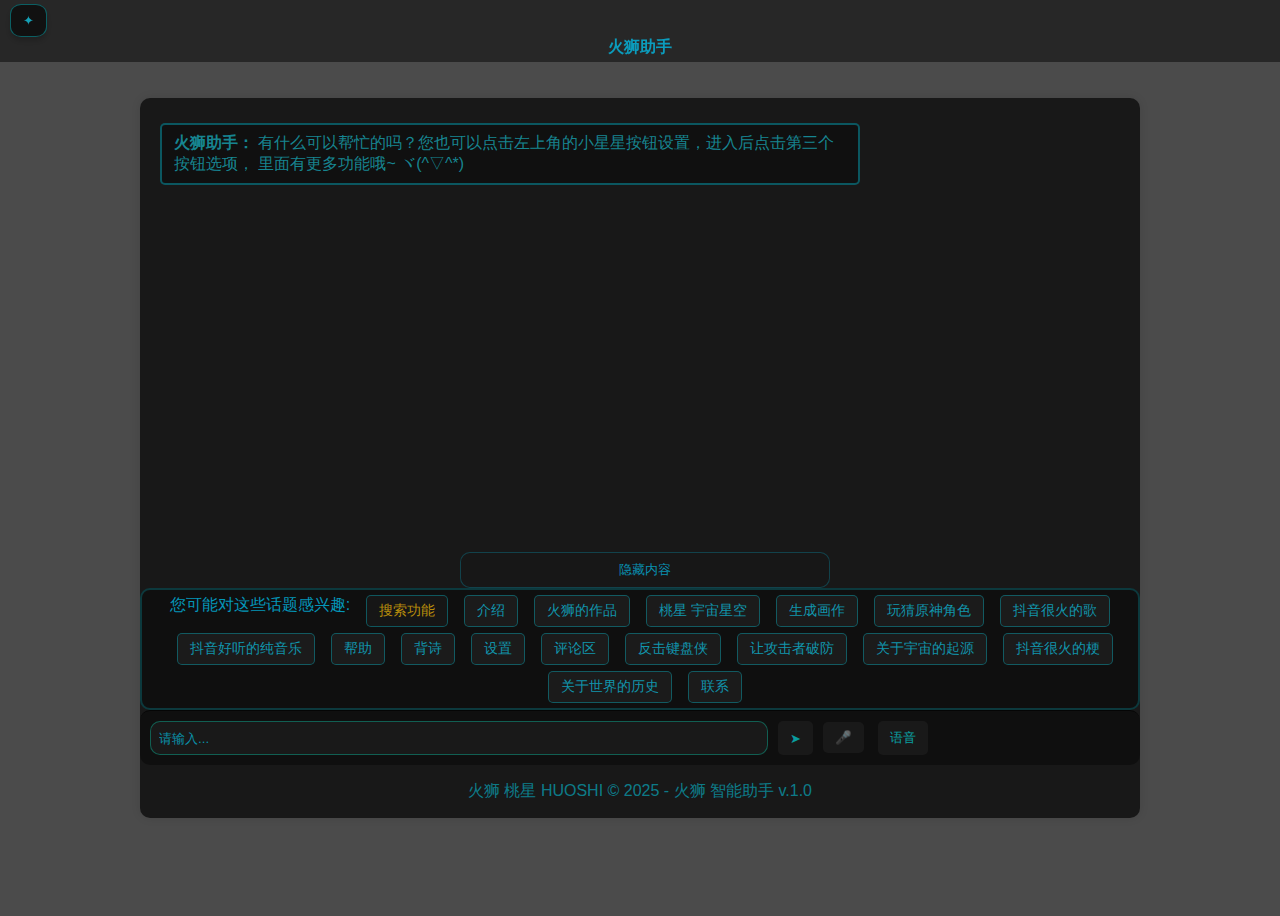
<file: huoshizs.html>
<!DOCTYPE html>
<html lang="zh">
<head>
    <meta charset="UTF-8">
    <meta name="viewport" content="width=device-width, initial-scale=1.0">
    <meta name="robots" content="index, follow">
    <meta name="author" content="火狮桃星">
    <meta name="description" content="火狮智能助手 火狮 HUOSHI">
    <link rel="icon" type="image/x-icon" href="https://github.com/huoshi111/huoshiicon/blob/main/%E7%81%AB%E7%8B%AEHuoShi%20logo.png?raw=true">
    <link rel="stylesheet" href="style.css">
    <title>火狮助手</title>
</head>
<!--
██╗  ██╗██╗   ██╗ ██████╗ ███████╗██╗  ██╗██╗
██║  ██║██║   ██║██╔═══██╗██╔════╝██║  ██║██║
███████║██║   ██║██║   ██║███████╗███████║██║
██╔══██║██║   ██║██║   ██║╚════██║██╔══██║██║
██║  ██║╚██████╔╝╚██████╔╝███████║██║  ██║██║
╚═╝  ╚═╝ ╚═════╝  ╚═════╝ ╚══════╝╚═╝  ╚═╝╚═╝
-->
<body>
<h1 style="color: #00c8f5b9;"> <button id="unique-question-button-id1">✦</button> 火狮助手</h1> 
<br><br>
<div class="chat-container">
    <div class="chat-box" id="chat-box">
        <p class="ai-message"><b>火狮助手：</b> 有什么可以帮忙的吗？您也可以点击左上角的小星星按钮设置，进入后点击第三个按钮选项，  里面有更多功能哦~ ヾ(^▽^*)</p>
    </div>


    <!-- 快捷按钮 -->
    <center>
        <button style="color: #03bce5bf; background-color: rgba(22, 22, 22, 0.288); width: 370px; border-radius: 10px; border: 1px solid rgba(6, 188, 220, 0.266); " id="toggle-button" onclick="toggleButtons()">隐藏内容</button>
    </center>
    <div class="button-container" id="button-container">
        <h style="color: rgba(0, 197, 241, 0.758);">您可能对这些话题感兴趣: </h>
        <button style="background-color: #1d1d1d8d; color: rgba(236, 183, 7, 0.751);" onclick="quickReply(this, '开启搜索功能')">搜索功能</button>
        <button onclick="quickReply(this, '介绍一下你自己')">介绍</button>
        <button onclick="quickReply(this, '火狮有哪些作品')">火狮的作品</button>
        <button onclick="quickReply(this, '火狮桃星的宇宙星空的网页')">桃星 宇宙星空</button>
        <button onclick="quickReply(this, '你能绘制画作吗')">生成画作</button>
        <button onclick="quickReply(this, '猜原神的角色新功能')">玩猜原神角色</button>
        <button onclick="quickReply(this, '抖音很火的歌有哪些')">抖音很火的歌</button>
        <button onclick="quickReply(this, '抖音很好听的纯音乐有哪些')">抖音好听的纯音乐</button>
        <button onclick="quickReply(this, '我需要帮助')">帮助</button>
        <button onclick="quickReply(this, '背诗')">背诗</button>
        <button onclick="quickReply(this, '设置按钮里面有什么')">设置</button>
        <button onclick="quickReply(this, '有评论区吗?')">评论区</button>
        <button onclick="quickReply(this, '如何反击网络上的键盘侠')">反击键盘侠</button> 
        <button onclick="quickReply(this, '如何让攻击者破防')">让攻击者破防</button>
        <button onclick="quickReply(this, '讲一下宇宙的起源')">关于宇宙的起源</button>
        <button onclick="quickReply(this, '抖音的梗')">抖音很火的梗</button>
        <button onclick="quickReply(this, '讲解一下世界的历史')">关于世界的历史</button>
        <button onclick="quickReply(this, '我需要联系开发者')">联系</button>
    </div>

    <div class="input-container">
        <input type="text" id="user-input" placeholder="请输入...">
        <button onclick="sendMessage()">➤  </button>
        <center>
        <button id="huoshisoundaudio-button" onclick="toggleVoiceInput()">🎤</button>
        <button id="huoshisoundaudio-stop-button" onclick="stopVoiceInput()" style="display: none;">停止录音</button>
        <button id="speak-button" onclick="speakMessage()">语音</button>
        <button id="stop-voice-button" onclick="stopSpeaking()" style="display: none;">语音阅读中</button>
    </center>
    </div>


    <center>
        <p style="color: #02ddf586;">火狮 桃星 HUOSHI © 2025 - 火狮 智能助手 v.1.0 </p>

    </center>
</div>

<!--设置内容-->

<div id="unique-modal-overlay-id1">
    <div id="unique-modal-id1">
        <div class="category-buttons1">
            <button class="category-btn1 active" data-target="content11">火狮 智能助手</button>
            <button class="category-btn1" data-target="content21">介绍</button>
            <button class="category-btn1" data-target="content31">功能</button>
            <button class="category-btn1" data-target="content41">更新内容</button>
            <button class="category-btn1" data-target="content51">时间</button>
        </div>


        <div class="content-area1">
            <button id="unique-close-button-id1">&times;</button>


<!--网站介绍-->
            <div id="content11" class="content1 active">
                <br><br>
                <center>
                   <b style="color: rgb(210, 210, 210);">欢迎访问 火狮智能助手 网页</b>
                </center>
                <br>
                <h style="color: #b4b4b4;">- 有什么需要我帮您的吗？<br><br> - 在这里您可以和我问很多问题，我可以用一些资料为您讲解。</h>
                <br><br><br><br>
                <a href="huoshizs-web.html" style="text-decoration: none;">
                    <button style="background-color: rgba(69, 69, 69, 0.327); color: #05c0efbb; border: none; padding: 10px 20px; cursor: pointer; border-radius: 5px;">
                        进入 火狮助手 官网
                    </button>
                </a>
                <br><br><br><br><br>
                <p style="color: #b4b4b4;">火狮 智能助手 v.1.0 版本 1.0 </p>
                <br><br>
                <p style="color: #b3b3b3;">© 2025 火狮桃星 HUOSHI. 保留所有权利。</p>
                <p style="color: #b3b3b3;">未经许可，不得复制、转载或用于商业用途。</p>
            </div>
<!--安全说明-->

            <div id="content21" class="content1">
<br><br>
<center>
    <b style="color: #b4b4b4;"> 您可以和 火狮智能助手 聊一些简单的话题，科普和解决一些基础数学题。</b>
</center>
<br>
<h2 style="color: #b4b4b4;">- 欢迎来到 火狮智能助手 官方网站！</h2>
<p style="color: #b4b4b4;">- 在这里，您将发现丰富多彩的内容与智慧交融的体验。</p>
<p style="color: #b4b4b4;">- 无论是休闲娱乐、听音乐、查找资料，还是获取专业帮助，火狮智能助手都能满足您的需求。</p>
<p style="color: #b4b4b4;">- 如有任何问题或需要帮助，请随时联系我们，我们始终在您身边！</p>
<a href="https://www.douyin.com/video/7468697566935305508" style="text-decoration: none;">
    <button style="background-color: rgba(50, 50, 50, 0.838); color: #b3b3b3; border: none; padding: 10px 20px; cursor: pointer; border-radius: 5px;">
        开发者 抖音 火狮 桃星 HUOSHI
    </button>
</a>

    <br><br>
    <!-- 标题 -->
<h2 style="color: #b4b4b4;">关于火狮桃星（HUOSHI）</h2>

<!-- 普通段落 -->
<p style="color: #b4b4b4;">火狮桃星（HUOSHI）是一个致力于创新与社交互动的平台，提供丰富的内容体验与多样化的服务。</p>

<!-- 列表 -->
<ul style="color: #b4b4b4;">
    <li>提供高质量内容创作与分享</li>
    <li>维护用户隐私与数据安全</li>
    <li>支持多种互动方式，增强用户体验</li>
</ul>

<!-- 分隔线 -->
<hr style="border-color: #b4b4b4;">

<!-- 法律声明 -->
<h3 style="color: #b4b4b4;">法律与政策</h3>
<p style="color: #b4b4b4;">使用火狮桃星平台即表示您同意我们的用户协议和隐私政策。</p>

<!-- 重要内容加粗 -->
<p style="color: #b4b4b4;"><strong>隐私保护：</strong> 我们承诺保护用户数据，不会擅自共享您的个人信息。</p>

<!-- 链接 -->
<p style="color: #b4b4b4;">详情请查看<a href="https://huoshi111.github.io/huoshiuserprivacy01/%E7%81%AB%E7%8B%AE%E6%99%BA%E8%83%BD%E5%8A%A9%E6%89%8B%E7%94%A8%E6%88%B7%E5%8D%8F%E8%AE%AE.html" style="color: #b4b4b4; text-decoration: underline;"> 用户协议</a> 和 <a href="https://huoshi111.github.io/huoshiuserprivacy01/%E7%81%AB%E7%8B%AE%E6%99%BA%E8%83%BD%E5%8A%A9%E6%89%8B%E7%94%A8%E6%88%B7%E5%8D%8F%E8%AE%AE.html" style="color: #b4b4b4; text-decoration: underline;">隐私政策</a></p> 




            </div>


            <div id="content31" class="content1">
                <center>
                    <b style="color: #b4b4b4;"> 目前现在有 猜 原神角色的功能 您可以点击这里玩一下。</b>
                </center>
                <br><br>

            <br><br>
                <b style="color: #b4b4b4;">来自 火狮 桃星 HUOSHI 火狮智能助手 功能 和 作品</b>
            <br><br>
            <p style="color: #b4b4b4;">火狮智能助手 功能</p>
    <button id="huoshiaicYuanshenOpenButton1"> 猜 原神角色</button>
    <button id="huoshiaicYuanshenOpenButton8"> 绘画 生成图</button>
    <button id="huoshiaicYuanshenOpenButton9"> 图片变动漫图</button>
    <br><br>
    <p style="color: #b4b4b4;">火狮智能助手 游戏</p>
    <button id="huoshiaicYuanshenOpenButton2"> 迷宫大冒险 游戏</button>
    <button id="huoshiaicYuanshenOpenButton3">井字棋 游戏</button>
    <br><br>
    <p style="color: #b4b4b4;">火狮 桃星 HUOSHI 作品</p>
    <button id="huoshiaicYuanshenOpenButton4">火狮 音乐</button>
    <button id="huoshiaicYuanshenOpenButton5">火狮 壁纸 国际版</button>
    <button id="huoshiaicYuanshenOpenButton7">桃星 宇宙星空</button>
    <br><br><br><br>
    <b style="color: #b4b4b4;">来自 哔哩哔哩 游戏</b>
    <br><br>
    <button id="huoshiaicYuanshenOpenButton6">原神抽卡模拟器</button>
<!--功能按钮-->

<div class="huoshiaic-yuanshen-overlay" id="huoshiaicYuanshenOverlay">
    <div class="huoshiaic-yuanshen-iframe-container" id="huoshiaicYuanshenIframeContainer">
        <iframe allow="microphone; fullscreen" id="huoshiaicYuanshenIframe" class="huoshiaic-yuanshen-iframe" src=""></iframe>
        <span class="huoshiaic-yuanshen-close-button" id="huoshiaicYuanshenCloseButton">×</span>
    </div>
</div>
<!--功能按钮结束-->

            </div>

            <div id="content41" class="content1">

                <br><br>
<b style="color: #b4b4b4;">火狮智能助手 v.1.0 更新内容 如下</b>
<br><br><br><br><br><br>
<p style="color: rgba(14, 215, 255, 0.788);">我们对网站进行了重大优化，带来了全新体验：</p>
<br><br><br>
<ul>
    <li style="color: rgba(14, 215, 255, 0.788);">添加更高级的页面，提升用户体验</li>
    <li style="color: rgba(14, 215, 255, 0.788);">优化颜色与背景，使界面更美观</li>
    <li style="color: rgba(14, 215, 255, 0.788);">新增背景图片，让整体视觉体验更佳</li>
</ul>
<br>
<h2 style="color: rgba(14, 215, 255, 0.788);">✨ 新功能上线 ✨</h2>
<br>
<ul>
    <li style="color: rgba(14, 215, 255, 0.788);">🖌️ <strong>AI 生成图片绘画</strong> - 输入关键词，生成专属图片</li>
    <li style="color: rgba(14, 215, 255, 0.788);">🎨 <strong>图片变动漫图</strong> - 一键将图片转换为动漫风格</li>
</ul>
<br><br><br><br><br><br><br><br><br><br><br><br>
<center>
    <b style="color: #b4b4b4;">火狮智能助手 火狮 桃星 HUOSHI  © 2025</b>
</center>
            </div>、

            <div id="content51" class="content1">
                <br><br>

                <h2 style="color: rgba(0, 217, 255, 0.852);">您现在的时间</h2>
                <br><br><br><br><br><br><br>

                <div class="background-effect"></div>
                <div id="huoshitimeshijian-container">
                    <div id="huoshitimeshijian-time-container">
                        <div id="huoshitimeshijian-time-text"></div>
                        <div id="huoshitimeshijian-date-text"></div>
                    </div>
                </div>

                <br><br><br><br><br><br><br><br><br><br><br><br>
                <center>
                    <b style="color: #b4b4b4;">火狮智能助手 火狮 桃星 HUOSHI  © 2025</b>
                </center>
            </div>


        </div>
    </div>
</div>

<!--
 ___  ___  ___  ___  ________  ________  ___  ___  ___     
|\  \|\  \|\  \|\  \|\   __  \|\   ____\|\  \|\  \|\  \    
\ \  \\\  \ \  \\\  \ \  \|\  \ \  \___|\ \  \\\  \ \  \   
 \ \   __  \ \  \\\  \ \  \\\  \ \_____  \ \   __  \ \  \  
  \ \  \ \  \ \  \\\  \ \  \\\  \|____|\  \ \  \ \  \ \  \ 
   \ \__\ \__\ \_______\ \_______\____\_\  \ \__\ \__\ \__\
    \|__|\|__|\|_______|\|_______|\_________\|__|\|__|\|__|
                                 \|_________|              
                                                                                                                  
-->


<script src="huoshiailang.js"></script>
<script src="script.js"></script>
<script src="huoshilangint.js"></script>

<!--猜角色功能-->
<script src="1huoshiiframeyuanshen.js"></script>
<!--左上角的设置按钮-->
<script src="contenttypehuoshiai设置内容.js"></script>





</body>
</html>
</file>
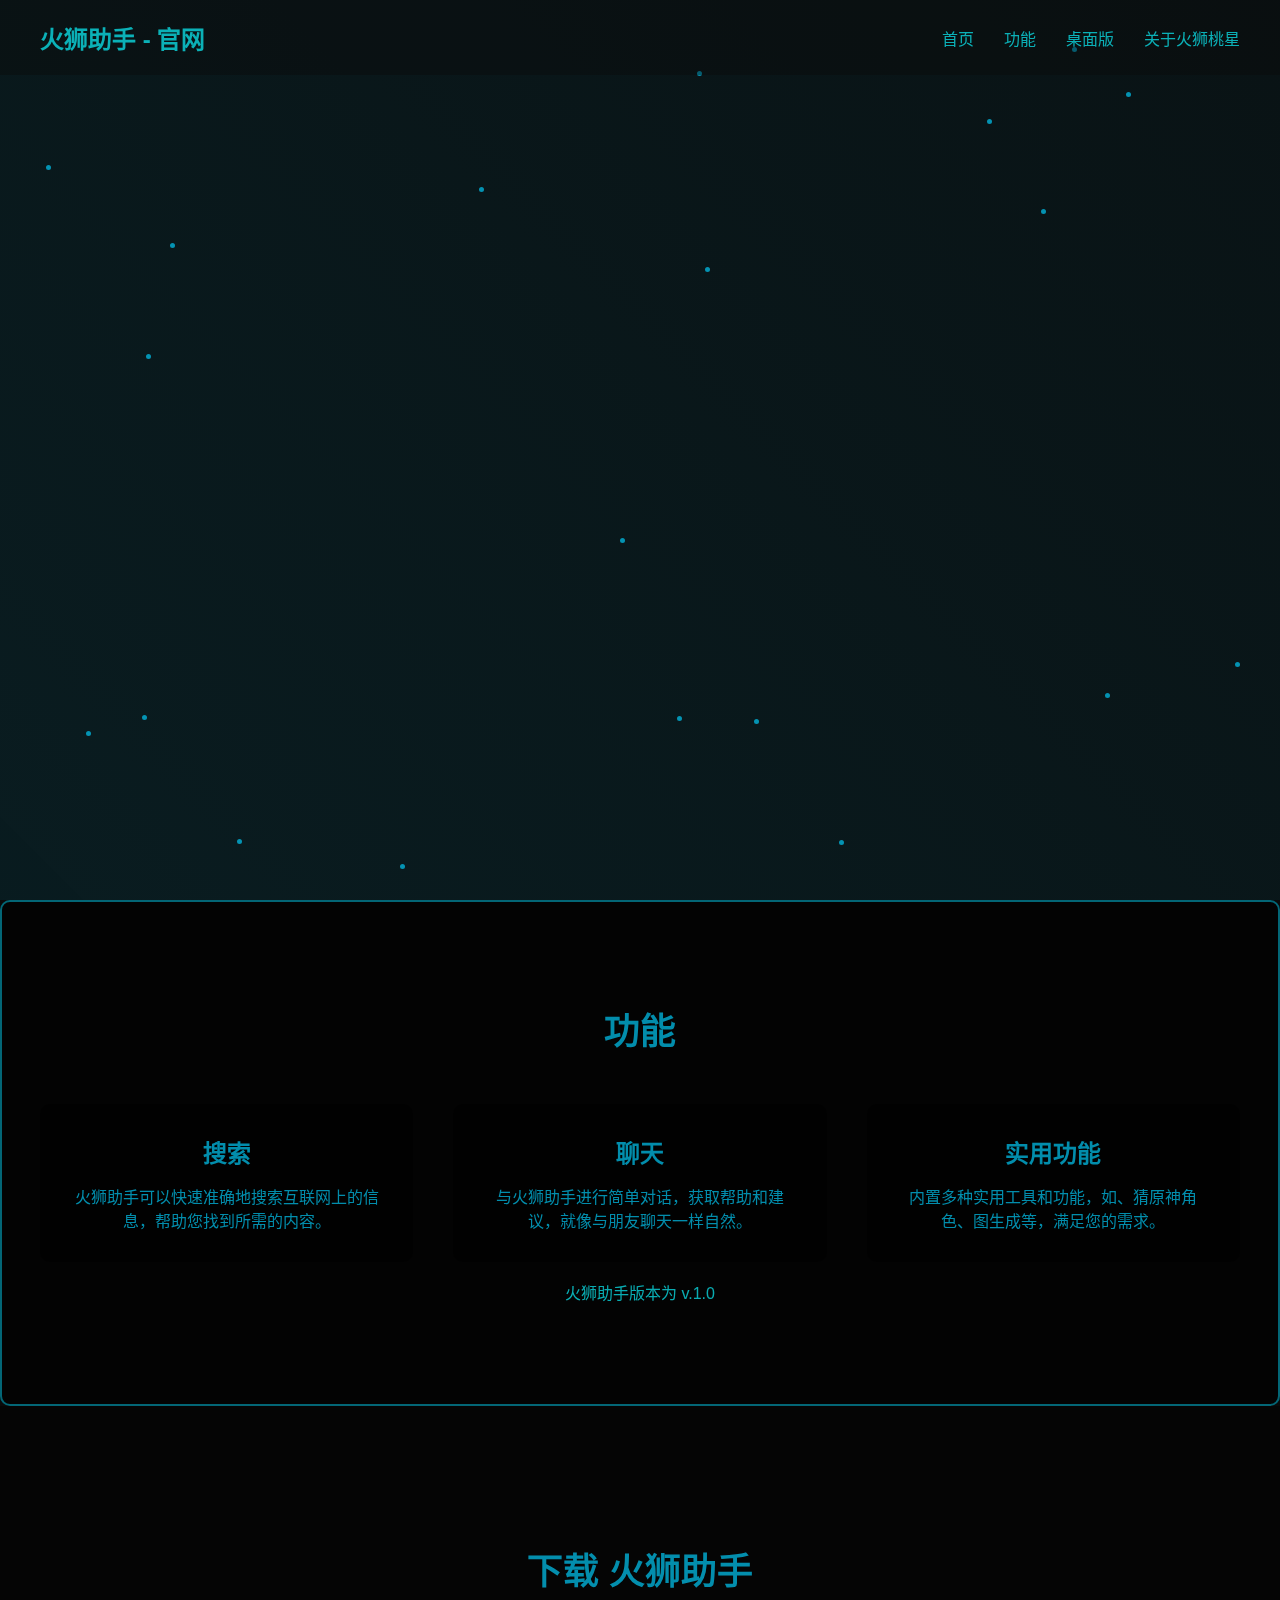
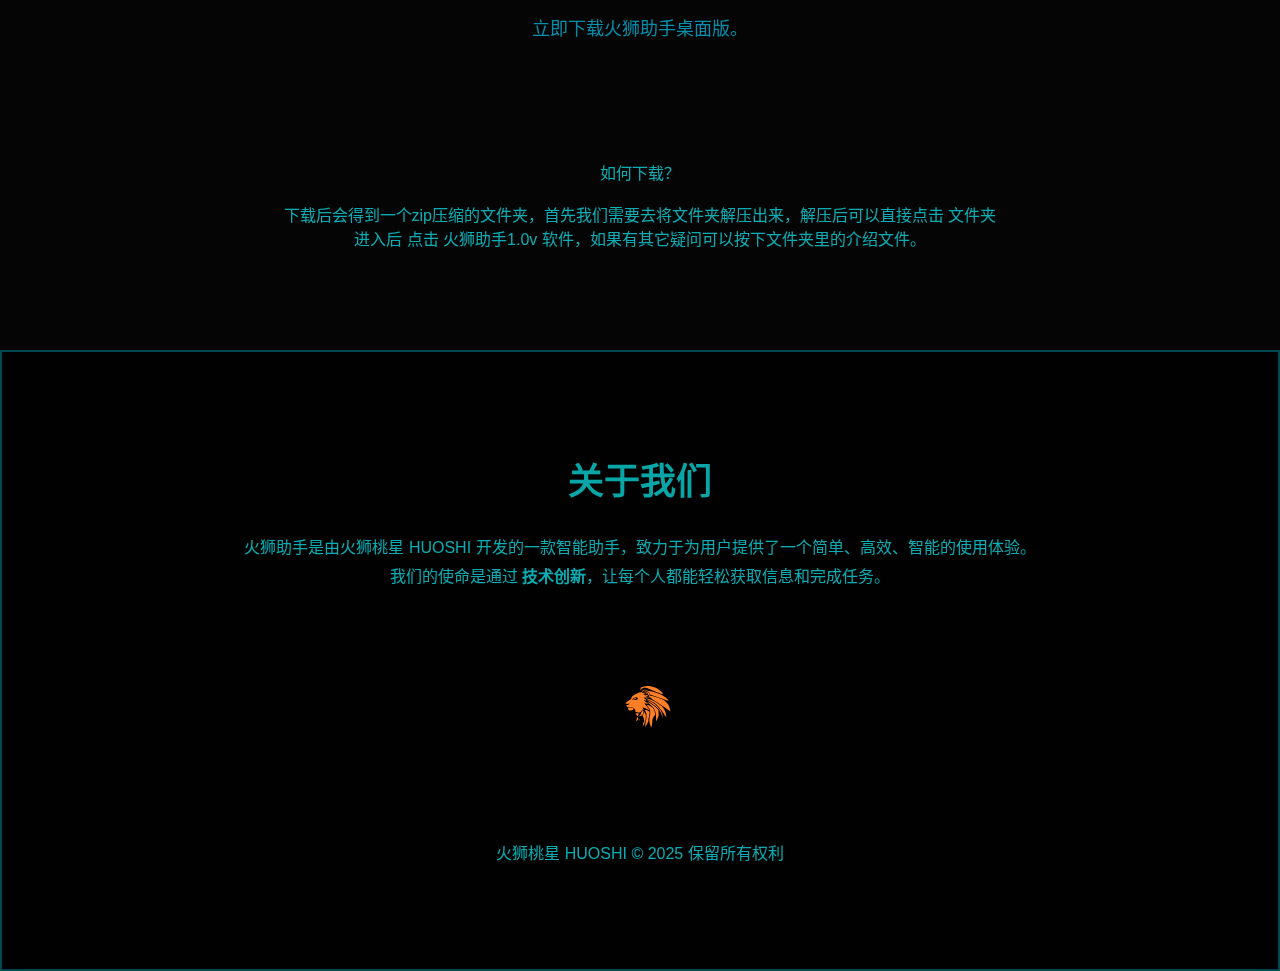
<file: 火狮助手官网.html>
<!DOCTYPE html>
<html lang="zh-CN">
<head>
    <meta charset="UTF-8">
    <meta name="viewport" content="width=device-width, initial-scale=1.0">
    <link rel="icon" type="image/x-icon" href="https://github.com/huoshi111/huoshiicon/blob/main/%E7%81%AB%E7%8B%AEHuoShi%20logo.png?raw=true">
    <title>火狮助手 - 官网</title>
<link rel="stylesheet" href="style-web-huoshi.css">
</head>
<!--
██╗  ██╗██╗   ██╗ ██████╗ ███████╗██╗  ██╗██╗
██║  ██║██║   ██║██╔═══██╗██╔════╝██║  ██║██║
███████║██║   ██║██║   ██║███████╗███████║██║
██╔══██║██║   ██║██║   ██║╚════██║██╔══██║██║
██║  ██║╚██████╔╝╚██████╔╝███████║██║  ██║██║
╚═╝  ╚═╝ ╚═════╝  ╚═════╝ ╚══════╝╚═╝  ╚═╝╚═╝
                 _   _ _   _  ___  ____  _   _ ___ 
                | | | | | | |/ _ \/ ___|| | | |_ _|
                | |_| | | | | | | \___ \| |_| || | 
                |  _  | |_| | |_| |___) |  _  || | 
                |_| |_|\___/ \___/|____/|_| |_|___|
-->
<body>
    <!-- 背景渐变 -->
    <div class="bg-gradient"></div>

    <!-- 装饰元素 -->
    <div class="decoration" id="decoration"></div>

    <!-- 导航栏 -->
    <nav id="nav">
        <div class="logo">火狮助手 - 官网</div>
        <div class="menu">
            <a href="#hero" class="menu-item">首页</a>
            <a href="#features" class="menu-item">功能</a>
            <a href="#download" class="menu-item">桌面版</a>
            <a href="#about" class="menu-item">关于火狮桃星</a>
        </div>
    </nav>

    <!-- 主要内容 -->
    <section class="hero" id="hero">
        <h1 class="hero-title">火狮助手</h1>
        <p class="hero-subtitle">火狮助手能够帮助搜索、简单聊天和提供非常有用的功能。<br>让我们继续向前走向新的未来!</p>
        <a href="火狮智能助手.html" class="btn">立即体验</a>
    </section>

    <!-- 功能部分 -->
    <section class="features-section" id="features">
        <h2 class="features-title">功能</h2>
        <div class="features-grid">
            <div class="feature-card">
                <h3 class="feature-title">搜索</h3>
                <p class="feature-description">火狮助手可以快速准确地搜索互联网上的信息，帮助您找到所需的内容。</p>
            </div>
            <div class="feature-card">
                <h3 class="feature-title">聊天</h3>
                <p class="feature-description">与火狮助手进行简单对话，获取帮助和建议，就像与朋友聊天一样自然。</p>
            </div>
            <div class="feature-card">
                <h3 class="feature-title">实用功能</h3>
                <p class="feature-description">内置多种实用工具和功能，如、猜原神角色、图生成等，满足您的需求。</p>
            </div>
        </div>
        <center>
            <br>
            <p>火狮助手版本为 v.1.0</p>
            </center>
    </section>

    <!-- 下载部分 -->
    <section class="download-section" id="download">
        <br><br>
        <h2 class="download-title">下载 火狮助手</h2>
        <p class="download-subtitle">立即下载火狮助手桌面版。</p>
        <a href="https://archive.org/download/apphuoshi/%E7%81%AB%E7%8B%AE%E5%8A%A9%E6%89%8Bv.1.0.zip" class="btn">下载桌面版</a>
        <br><br>
        <p>如何下载？</p>
        <br>
        <p>下载后会得到一个zip压缩的文件夹，首先我们需要去将文件夹解压出来，解压后可以直接点击 文件夹 <br>进入后 点击 火狮助手1.0v 软件，如果有其它疑问可以按下文件夹里的介绍文件。</p>
    </section>

    <!-- 关于我们部分 -->
    <section class="about-section" id="about">
        <h2 class="about-title">关于我们</h2>
        <div class="about-content">
            <p>火狮助手是由火狮桃星 HUOSHI 开发的一款智能助手，致力于为用户提供了一个简单、高效、智能的使用体验。</p>
            <p>我们的使命是通过<strong> 技术创新</strong>，让每个人都能轻松获取信息和完成任务。</p>
            <br>
            <svg class="img-fluid" 
            style="transform: matrix(0.3,0,0,0.3,11.2425,-21.9366); transform-origin: 50% 50%; transition: transform 200ms ease-in-out;" 
            width="210" 
            height="210" 
            viewBox="0 0 4770 4210"
          >
            <!-- 黑色图形 -->
            <g fill="rgb(0,0,0)">
              <path d="M2373 4049 c-11 -24 -43 -115 -72 -202 l-53 -157 -32 28 c-19 16 -56 34 -89 42 -50 12 -62 19 -92 60 -32 44 -128 140 -140 140 -3 0 -2 -38 1 -84 4 -52 3 -85 -3 -89 -17 -11 -106 24 -138 53 -32 30 -67 50 -85 50 -7 0 -5 -7 4 -16 33 -32 67 -104 72 -150 10 -84 -7 -121 -104 -225 l-89 -94 -62 58 c-34 31 -68 57 -74 57 -9 0 -11 -14 -9 -42 l4 -43 -25 23 c-32 30 -82 41 -182 42 l-80 0 44 -42 c24 -24 55 -67 68 -96 22 -51 31 -116 15 -125 -4 -3 -32 5 -62 18 -30 12 -70 26 -89 30 l-33 7 21 -28 c11 -16 34 -66 51 -112 35 -95 38 -161 11 -237 l-18 -50 -79 -27 c-47 -16 -143 -35 -236 -47 -213 -29 -208 -26 -201 -95 3 -31 1 -75 -5 -98 -6 -24 -14 -65 -17 -91 -4 -33 -14 -55 -30 -69 -13 -11 -38 -49 -55 -85 -22 -44 -43 -71 -65 -84 -31 -19 -75 -96 -75 -132 0 -29 44 -68 251 -217 116 -85 215 -163 220 -174 5 -12 13 -48 19 -81 7 -43 16 -64 32 -75 12 -8 45 -34 73 -58 70 -61 186 -129 355 -209 l145 -70 36 -114 c21 -63 53 -148 72 -190 l35 -76 138 -36 c287 -75 350 -81 544 -47 132 23 349 78 431 109 32 12 85 41 120 64 34 23 71 47 82 53 41 25 254 195 289 231 35 36 78 124 78 161 0 10 28 36 65 60 108 73 152 118 199 205 32 58 69 105 123 159 155 153 216 218 210 224 -3 3 -18 -3 -34 -13 -15 -11 -43 -25 -62 -31 -30 -11 -32 -10 -26 6 13 30 17 194 8 264 -8 56 -7 70 8 89 9 12 22 47 29 78 6 31 16 66 21 79 5 13 9 33 9 45 0 12 14 69 30 127 17 58 30 108 30 112 0 17 -23 6 -108 -48 -48 -31 -103 -67 -122 -79 l-35 -22 0 66 c0 64 -20 127 -70 224 -11 20 -15 62 -15 140 0 62 -3 122 -7 135 -5 22 -10 19 -64 -40 l-58 -63 -1 38 c-1 86 -37 175 -85 211 -14 10 -25 28 -25 38 0 49 -26 -1 -80 -150 -53 -150 -93 -232 -112 -232 -5 0 -8 8 -8 18 -2 58 -121 226 -193 271 -38 24 -83 79 -103 126 -8 19 -25 42 -38 50 -13 9 -28 26 -32 38 -5 15 -9 -2 -11 -55 -2 -43 -8 -78 -12 -78 -5 0 -14 14 -21 30 -19 45 -103 116 -161 135 -48 16 -50 18 -44 46 7 32 -11 122 -30 154 -7 11 -16 44 -19 74 -4 30 -14 67 -22 82 -7 15 -14 54 -14 86 0 82 -13 97 -37 42z m56 -507 c16 -256 44 -343 159 -499 l60 -81 -18 -93 c-22 -107 -30 -135 -58 -201 -46 -105 -157 -248 -192 -248 -10 0 -24 -7 -31 -16 -12 -14 -115 -66 -188 -95 -27 -11 -29 -16 42 77 53 69 113 193 127 261 18 83 7 343 -18 458 -11 50 -26 142 -32 205 -15 137 -2 227 56 410 l36 115 23 -63 c18 -49 25 -101 34 -230z m-396 127 c14 -26 45 -89 67 -140 37 -84 41 -100 35 -146 -5 -41 2 -83 34 -212 52 -207 69 -328 52 -367 -25 -56 -130 -120 -229 -138 l-32 -6 31 61 c90 179 94 413 13 864 -14 77 -28 149 -31 160 -4 17 -2 16 14 -5 11 -14 31 -46 46 -71z m-213 -9 c9 -16 8 -20 -5 -20 -8 0 -15 9 -15 20 0 11 2 20 5 20 2 0 9 -9 15 -20z m111 -365 c12 -85 19 -172 16 -200 -5 -48 -85 -251 -94 -241 -5 5 -58 149 -70 189 -3 10 9 49 26 87 33 72 63 197 77 317 7 63 8 65 15 33 4 -19 18 -102 30 -185z m952 -165 c30 -81 31 -92 32 -235 0 -229 0 -228 -108 -338 -90 -91 -191 -174 -332 -273 l-70 -48 77 77 c141 142 217 285 257 483 22 111 41 317 42 468 l0 101 35 -75 c19 -41 49 -113 67 -160z m-1529 174 c4 -16 2 -32 -6 -42 -11 -13 -14 -11 -19 14 -4 16 -7 40 -8 53 -1 19 2 21 13 12 8 -7 17 -23 20 -37z m13 -297 c13 -18 26 -47 29 -65 l7 -32 -72 0 c-39 0 -71 2 -71 4 0 11 72 126 78 126 4 0 17 -15 29 -33z m286 -3 c22 -8 51 -64 83 -160 27 -85 29 -107 11 -123 -19 -15 -27 -4 -27 39 0 31 -5 38 -32 52 -29 14 -34 22 -45 77 -6 34 -21 79 -32 101 l-20 39 22 -10 c12 -5 30 -12 40 -15z m1802 -81 c-37 -166 -89 -275 -205 -432 -33 -45 -60 -85 -60 -90 0 -18 -427 -303 -608 -405 -77 -43 -254 -126 -270 -126 -4 0 53 32 126 70 260 136 437 286 637 540 54 69 105 130 112 137 8 6 22 25 31 42 22 41 246 350 250 346 2 -2 -4 -39 -13 -82z m-1925 -165 c84 -40 92 -48 104 -119 l12 -64 42 -3 c44 -3 52 -12 27 -32 -10 -8 -15 -31 -15 -66 l0 -54 38 0 c40 0 195 31 250 51 17 6 61 26 97 44 l64 32 -17 -30 c-20 -34 -107 -138 -216 -256 -75 -82 -77 -85 -74 -130 l3 -46 72 0 c39 0 69 -2 67 -5 -3 -3 -44 -34 -92 -70 -87 -65 -87 -65 -87 -110 l0 -45 56 0 56 0 -41 -37 c-23 -20 -45 -37 -49 -38 -20 -1 -37 -32 -37 -69 0 -38 2 -41 29 -41 15 0 42 -5 60 -11 25 -9 31 -16 31 -40 0 -27 -2 -29 -41 -29 l-40 0 3 -37 c3 -38 4 -38 53 -44 45 -5 42 -6 -27 -7 l-78 -2 0 -34 c0 -25 6 -38 26 -51 36 -24 21 -33 -66 -41 -41 -4 -78 -11 -81 -17 -4 -5 -39 -15 -78 -21 l-72 -12 -119 52 c-185 81 -295 143 -378 212 -66 54 -79 70 -90 110 -6 26 -11 58 -9 72 2 24 4 23 50 -23 26 -26 47 -54 47 -62 0 -11 13 -15 54 -15 37 0 77 -9 127 -30 77 -31 146 -38 193 -20 21 8 26 16 26 44 0 21 -6 38 -15 44 -14 7 -14 11 0 40 9 17 15 46 13 64 -3 28 -8 33 -48 44 -25 7 -65 20 -89 29 -45 16 -177 16 -323 0 -54 -6 -57 -8 -60 -37 l-3 -30 -204 148 c-222 161 -219 156 -112 170 35 4 58 2 84 -11 20 -9 52 -15 73 -13 39 3 39 4 42 49 2 34 -2 49 -16 62 -22 20 -142 57 -184 57 l-27 0 22 43 c18 34 29 44 62 52 22 5 42 12 45 15 6 7 233 30 296 30 59 0 107 23 162 78 75 76 77 79 82 160 l5 76 125 27 c69 15 127 26 130 25 3 -1 30 -13 60 -28z m2257 -120 c-2 -7 -17 -58 -32 -113 -71 -252 -131 -340 -399 -579 -70 -63 -74 -65 -271 -134 -392 -137 -683 -225 -775 -234 -29 -2 -35 1 -38 17 -2 15 12 28 55 52 66 36 152 105 178 144 10 14 50 42 91 63 179 92 496 303 964 640 118 85 219 155 224 155 4 1 6 -5 3 -11z m-2875 -19 c43 -11 98 -54 98 -75 0 -27 -63 -42 -212 -49 l-147 -7 18 47 c16 41 26 52 72 77 56 29 84 31 171 7z m1803 -335 c-59 -53 -210 -160 -280 -198 -56 -30 -50 -26 120 93 66 46 138 99 160 117 58 48 58 41 0 -12z m810 -492 c-101 -99 -171 -153 -282 -218 -54 -32 -103 -64 -109 -71 -22 -26 -606 -215 -795 -257 -126 -28 -155 -32 -127 -16 9 6 33 33 53 60 30 40 38 62 42 108 l5 59 77 12 c147 25 639 182 1076 345 66 24 122 45 125 45 2 1 -27 -30 -65 -67z m-315 -411 c0 -44 -365 -340 -470 -382 -197 -78 -445 -148 -555 -156 -73 -6 -251 16 -360 43 -150 38 -165 44 -181 76 l-16 31 33 -22 c83 -55 118 -65 229 -65 163 0 235 25 695 234 149 68 349 152 445 186 96 34 176 63 178 63 1 1 2 -3 2 -8z"/>
            </g>
          
            <!-- 橙色图形 -->
            <g fill="rgb(255,127,39)">
              <path d="M2321 3799 c-58 -188 -80 -292 -81 -384 0 -75 24 -266 45 -360 22 -96 31 -305 16 -376 -22 -107 -98 -238 -206 -356 l-57 -63 56 0 c45 0 76 9 158 46 57 25 112 54 124 65 11 10 27 19 36 19 33 0 144 145 190 248 28 64 56 169 70 266 l11 81 -62 85 c-118 159 -146 245 -162 500 -8 127 -16 180 -34 230 -12 36 -26 83 -29 105 -4 22 -10 46 -15 53 -4 7 -29 -58 -60 -159z"/>
              <path d="M1914 3868 c88 -436 119 -659 113 -823 -5 -152 -23 -219 -92 -339 -25 -44 -43 -81 -40 -84 2 -2 44 2 94 11 128 21 227 73 260 135 26 49 6 219 -53 447 -27 105 -31 135 -25 177 8 46 5 59 -32 147 -23 53 -55 121 -72 151 -30 54 -145 210 -154 210 -3 0 -3 -15 1 -32z"/>
              <path d="M1753 3773 c21 -63 19 -172 -4 -199 -6 -8 -9 -14 -6 -14 14 0 77 34 77 42 0 16 30 8 40 -12 12 -22 -18 -243 -46 -339 -18 -61 -68 -166 -84 -176 -8 -5 -7 -14 3 -28 20 -31 72 -172 87 -235 7 -30 17 -51 24 -50 14 5 100 177 122 247 22 71 14 217 -24 436 l-28 160 -70 95 c-39 52 -80 103 -91 113 -20 17 -20 17 0 -40z"/>
              <path d="M2757 3431 c-4 -35 -7 -103 -7 -150 0 -134 -19 -346 -41 -454 -57 -285 -177 -448 -526 -714 -62 -47 -113 -88 -113 -90 0 -17 151 44 165 67 3 5 14 10 24 10 20 0 274 170 401 268 47 36 126 108 177 159 110 111 108 105 108 363 0 173 0 176 -33 270 -19 52 -60 149 -91 215 l-57 120 -7 -64z"/>
              <path d="M1240 3428 c44 -73 66 -164 56 -235 -3 -24 -2 -43 2 -42 4 1 29 26 56 56 l50 54 -12 45 c-15 55 -77 133 -112 140 -14 3 -33 8 -43 11 -16 4 -16 2 3 -29z"/>
              <path d="M1447 3383 c-2 -32 -2 -61 2 -66 4 -4 20 6 35 22 30 31 28 48 -12 84 -19 17 -20 17 -25 -40z"/>
              <path d="M3261 3193 c-13 -38 -51 -131 -83 -208 -105 -247 -181 -369 -317 -505 -111 -111 -223 -197 -516 -393 -115 -77 -232 -162 -260 -189 l-50 -48 145 65 c442 201 629 353 927 755 53 72 115 265 180 563 10 47 -1 30 -26 -40z"/>
              <path d="M3365 2944 c-88 -123 -167 -238 -177 -255 -9 -17 -23 -36 -31 -42 -7 -7 -58 -68 -112 -137 -127 -162 -285 -318 -406 -402 -117 -82 -277 -167 -509 -270 -163 -73 -171 -78 -120 -72 185 21 362 75 533 163 168 87 677 419 677 442 0 5 27 45 60 90 125 168 169 267 213 474 25 118 43 236 36 234 -2 0 -76 -101 -164 -225z"/>
              <path d="M1385 3104 c98 -24 107 -29 144 -71 49 -55 70 -100 85 -176 10 -53 15 -61 44 -75 24 -12 32 -22 32 -41 0 -14 3 -42 6 -62 l6 -37 32 19 c18 10 42 30 55 43 22 23 22 24 6 77 -65 208 -78 236 -130 259 -80 36 -171 62 -235 65 -36 3 -56 2 -45 -1z"/>
              <path d="M1293 3053 c-11 -15 -39 -62 -61 -103 l-41 -75 122 5 c140 6 139 5 113 92 -20 65 -45 96 -84 104 -24 5 -33 1 -49 -23z"/>
              <path d="M1330 2796 l-145 -32 -5 -76 c-5 -81 -7 -84 -82 -160 -55 -55 -103 -78 -162 -78 -63 0 -290 -23 -296 -30 -3 -3 -23 -10 -45 -15 -33 -9 -44 -18 -67 -60 -15 -27 -27 -60 -27 -72 -1 -19 4 -23 32 -23 45 0 166 -36 188 -56 11 -10 19 -23 19 -31 0 -18 -27 -28 -43 -16 -35 28 -78 32 -165 17 -99 -17 -124 -35 -94 -67 19 -21 384 -288 420 -306 16 -8 22 -21 22 -44 0 -18 6 -53 13 -79 23 -88 196 -206 491 -333 112 -48 133 -51 219 -30 18 5 26 0 37 -22 29 -56 114 -152 148 -169 53 -25 211 -16 272 15 25 13 52 29 60 37 8 7 54 18 100 23 122 16 295 60 525 135 328 107 407 135 419 149 6 7 55 39 109 71 54 32 124 78 155 104 69 55 280 260 293 284 9 16 6 16 -28 4 -621 -224 -870 -310 -1082 -372 -139 -41 -341 -87 -349 -80 -1 2 2 14 7 28 8 21 20 26 83 37 110 20 342 89 648 194 151 52 286 99 300 105 32 14 247 212 311 288 66 78 105 147 139 249 32 93 103 355 98 360 -2 2 -122 -82 -268 -186 -542 -389 -831 -581 -1014 -675 -41 -21 -81 -49 -91 -63 -23 -34 -112 -107 -172 -142 -46 -27 -50 -27 -93 -15 -115 34 -192 49 -199 38 -13 -21 -191 -12 -191 10 0 11 25 38 37 38 4 0 35 26 68 56 33 31 70 63 83 71 12 8 22 20 22 25 0 11 -27 8 -124 -12 -59 -12 -86 -4 -71 19 3 7 83 68 176 137 93 69 169 127 169 129 0 1 -39 -10 -87 -25 -116 -37 -211 -48 -219 -26 -7 19 4 33 135 177 139 154 207 256 236 359 7 25 7 24 -26 -6 -62 -57 -163 -116 -262 -154 -27 -10 -202 -50 -219 -50 -21 0 -3 47 41 108 27 37 48 68 47 70 -2 1 -31 -5 -65 -14 -35 -8 -68 -13 -75 -11 -7 3 -16 29 -20 58 -4 29 -11 60 -16 69 -7 13 -168 104 -174 99 0 -1 -66 -16 -146 -33z m-85 -942 c22 -9 59 -21 82 -27 24 -7 43 -15 43 -19 0 -5 0 -14 0 -22 0 -8 -14 -28 -31 -46 -24 -23 -34 -28 -44 -20 -14 12 -191 100 -200 100 -3 0 -22 7 -43 15 -29 13 -34 18 -22 25 24 15 170 11 215 -6z m-219 -47 c45 -50 104 -76 247 -108 105 -23 123 -34 83 -49 -40 -15 -51 -13 -145 24 -104 40 -141 50 -141 36 0 -5 -7 -10 -15 -10 -8 0 -15 7 -15 16 0 9 -28 43 -61 75 l-61 59 34 0 c28 0 42 -8 74 -43z m1087 -141 c9 -5 29 -6 42 -3 30 5 42 -8 25 -28 -15 -18 4 -29 29 -15 24 12 35 -1 26 -31 -4 -11 -1 -27 7 -36 11 -15 11 -16 -4 -10 -22 8 -22 9 2 -41 34 -70 25 -106 -47 -184 -87 -93 -236 -177 -313 -178 -22 0 -45 9 -62 23 -27 21 -128 155 -128 168 0 4 19 6 43 6 51 0 148 21 162 35 7 6 -6 24 -38 54 l-49 44 69 0 c76 0 163 19 223 50 41 21 68 56 53 70 -7 7 -72 -8 -179 -41 -40 -12 -101 -12 -109 1 -4 6 9 10 33 10 38 0 129 25 146 41 5 4 -3 13 -18 20 l-27 13 23 13 c38 21 0 15 -42 -7 -46 -24 -52 -20 -13 6 46 29 105 38 146 20z m164 -247 c-7 -54 -55 -133 -102 -163 -36 -24 -31 -13 19 38 50 52 76 101 76 145 0 17 3 31 6 31 4 0 4 -23 1 -51z m-568 -147 c11 -20 42 -62 69 -92 l49 -55 64 0 c70 1 109 15 176 66 24 18 45 30 47 28 9 -8 -91 -76 -137 -94 -33 -12 -64 -16 -104 -13 -54 5 -60 8 -106 59 -46 51 -111 159 -88 144 6 -3 20 -23 30 -43z"/>
              <path d="M2173 1487 c-64 -66 -109 -98 -154 -112 -13 -4 -37 -13 -54 -21 -16 -7 -48 -18 -70 -24 -37 -9 -35 -9 20 -5 102 9 164 33 194 76 28 41 52 52 44 19 -8 -29 -101 -110 -127 -110 -12 0 -28 -6 -34 -12 -15 -15 -205 -18 -237 -5 -12 5 -6 -4 14 -22 42 -37 121 -56 197 -46 39 5 70 18 115 48 34 23 73 48 85 55 28 15 60 59 69 93 5 19 -17 99 -28 99 -1 0 -16 -15 -34 -33z"/>
              <path d="M710 2640 c-54 -27 -56 -30 -79 -99 -13 -40 -21 -74 -19 -77 17 -17 345 1 395 22 38 15 51 51 31 90 -19 39 -57 64 -124 80 -90 21 -141 17 -204 -16z"/>
              <path d="M3045 1371 c-133 -47 -327 -126 -490 -201 -438 -199 -533 -233 -666 -233 -109 -1 -168 30 -281 145 l-87 89 13 -43 c24 -79 88 -219 105 -227 52 -27 274 -72 441 -90 126 -14 275 14 520 98 197 66 220 79 376 196 182 138 257 215 279 287 8 28 14 52 12 54 -1 1 -101 -33 -222 -75z"/>
            </g>
          </svg>
          <p> 火狮桃星 HUOSHI © 2025 保留所有权利</p>
        </div>
    </section>

    <script src="script-web/huoshiweb-script.js"></script>
</body>
</html>
</file>
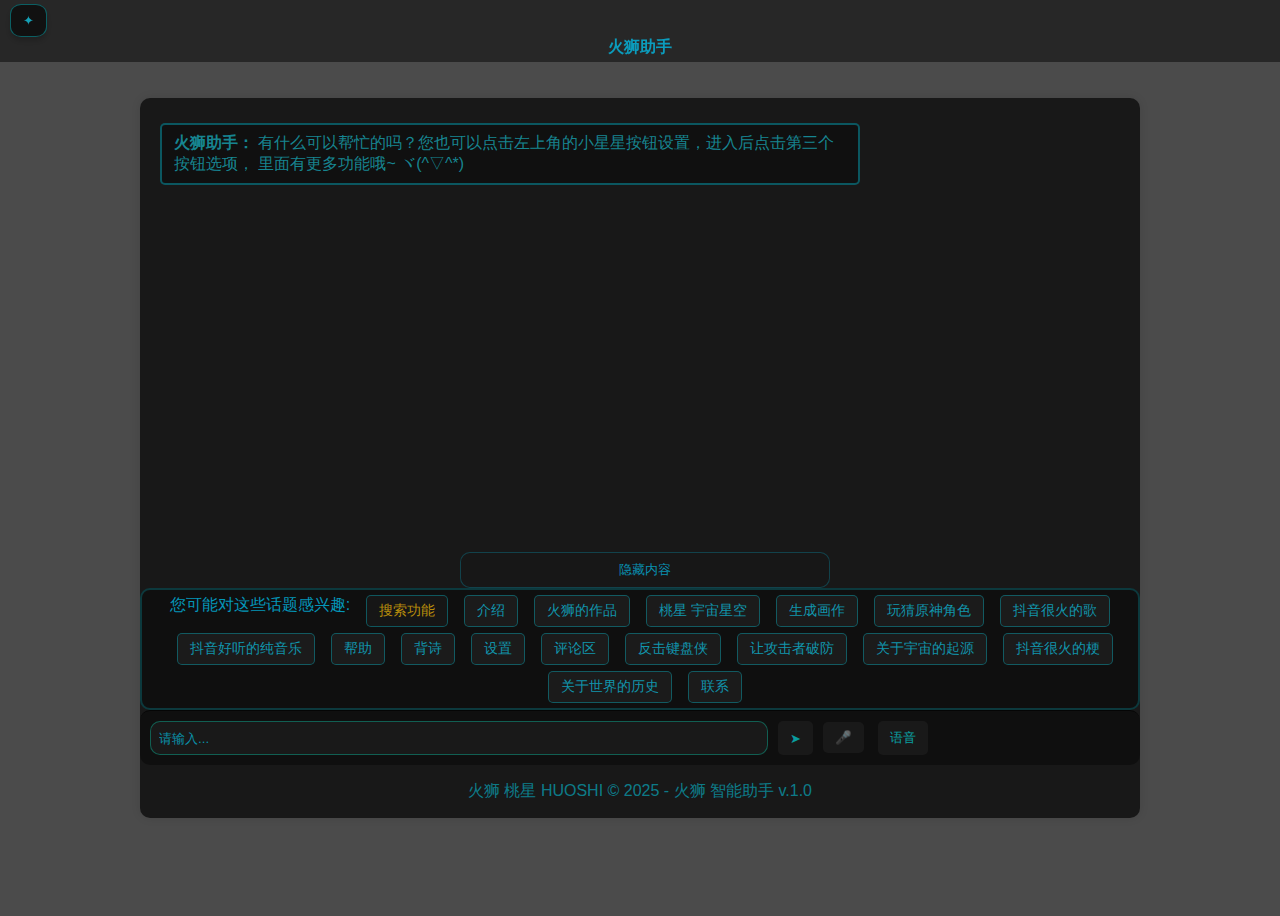
<file: 火狮智能助手.html>
<!DOCTYPE html>
<html lang="zh">
<head>
    <meta charset="UTF-8">
    <meta name="viewport" content="width=device-width, initial-scale=1.0">
    <meta name="robots" content="index, follow">
    <meta name="author" content="火狮桃星">
    <meta name="description" content="火狮智能助手 火狮 HUOSHI">
    <link rel="icon" type="image/x-icon" href="https://github.com/huoshi111/huoshiicon/blob/main/%E7%81%AB%E7%8B%AEHuoShi%20logo.png?raw=true">
    <link rel="stylesheet" href="style.css">
    <title>火狮助手</title>
</head>
<!--
██╗  ██╗██╗   ██╗ ██████╗ ███████╗██╗  ██╗██╗
██║  ██║██║   ██║██╔═══██╗██╔════╝██║  ██║██║
███████║██║   ██║██║   ██║███████╗███████║██║
██╔══██║██║   ██║██║   ██║╚════██║██╔══██║██║
██║  ██║╚██████╔╝╚██████╔╝███████║██║  ██║██║
╚═╝  ╚═╝ ╚═════╝  ╚═════╝ ╚══════╝╚═╝  ╚═╝╚═╝
-->
<body>
<h1 style="color: #00c8f5b9;"> <button id="unique-question-button-id1">✦</button> 火狮助手</h1> 
<br><br>
<div class="chat-container">
    <div class="chat-box" id="chat-box">
        <p class="ai-message"><b>火狮助手：</b> 有什么可以帮忙的吗？您也可以点击左上角的小星星按钮设置，进入后点击第三个按钮选项，  里面有更多功能哦~ ヾ(^▽^*)</p>
    </div>


    <!-- 快捷按钮 -->
    <center>
        <button style="color: #03bce5bf; background-color: rgba(22, 22, 22, 0.288); width: 370px; border-radius: 10px; border: 1px solid rgba(6, 188, 220, 0.266); " id="toggle-button" onclick="toggleButtons()">隐藏内容</button>
    </center>
    <div class="button-container" id="button-container">
        <h style="color: rgba(0, 197, 241, 0.758);">您可能对这些话题感兴趣: </h>
        <button style="background-color: #1d1d1d8d; color: rgba(236, 183, 7, 0.751);" onclick="quickReply(this, '开启搜索功能')">搜索功能</button>
        <button onclick="quickReply(this, '介绍一下你自己')">介绍</button>
        <button onclick="quickReply(this, '火狮有哪些作品')">火狮的作品</button>
        <button onclick="quickReply(this, '火狮桃星的宇宙星空的网页')">桃星 宇宙星空</button>
        <button onclick="quickReply(this, '你能绘制画作吗')">生成画作</button>
        <button onclick="quickReply(this, '猜原神的角色新功能')">玩猜原神角色</button>
        <button onclick="quickReply(this, '抖音很火的歌有哪些')">抖音很火的歌</button>
        <button onclick="quickReply(this, '抖音很好听的纯音乐有哪些')">抖音好听的纯音乐</button>
        <button onclick="quickReply(this, '我需要帮助')">帮助</button>
        <button onclick="quickReply(this, '背诗')">背诗</button>
        <button onclick="quickReply(this, '设置按钮里面有什么')">设置</button>
        <button onclick="quickReply(this, '有评论区吗?')">评论区</button>
        <button onclick="quickReply(this, '如何反击网络上的键盘侠')">反击键盘侠</button> 
        <button onclick="quickReply(this, '如何让攻击者破防')">让攻击者破防</button>
        <button onclick="quickReply(this, '讲一下宇宙的起源')">关于宇宙的起源</button>
        <button onclick="quickReply(this, '抖音的梗')">抖音很火的梗</button>
        <button onclick="quickReply(this, '讲解一下世界的历史')">关于世界的历史</button>
        <button onclick="quickReply(this, '我需要联系开发者')">联系</button>
    </div>

    <div class="input-container">
        <input type="text" id="user-input" placeholder="请输入...">
        <button onclick="sendMessage()">➤  </button>
        <center>
        <button id="huoshisoundaudio-button" onclick="toggleVoiceInput()">🎤</button>
        <button id="huoshisoundaudio-stop-button" onclick="stopVoiceInput()" style="display: none;">停止录音</button>
        <button id="speak-button" onclick="speakMessage()">语音</button>
        <button id="stop-voice-button" onclick="stopSpeaking()" style="display: none;">语音阅读中</button>
    </center>
    </div>


    <center>
        <p style="color: #02ddf586;">火狮 桃星 HUOSHI © 2025 - 火狮 智能助手 v.1.0 </p>

    </center>
</div>

<!--设置内容-->

<div id="unique-modal-overlay-id1">
    <div id="unique-modal-id1">
        <div class="category-buttons1">
            <button class="category-btn1 active" data-target="content11">火狮 智能助手</button>
            <button class="category-btn1" data-target="content21">介绍</button>
            <button class="category-btn1" data-target="content31">功能</button>
            <button class="category-btn1" data-target="content41">更新内容</button>
            <button class="category-btn1" data-target="content51">时间</button>
        </div>


        <div class="content-area1">
            <button id="unique-close-button-id1">&times;</button>


<!--网站介绍-->
            <div id="content11" class="content1 active">
                <br><br>
                <center>
                   <b style="color: rgb(210, 210, 210);">欢迎访问 火狮智能助手 网页</b>
                </center>
                <br>
                <h style="color: #b4b4b4;">- 有什么需要我帮您的吗？<br><br> - 在这里您可以和我问很多问题，我可以用一些资料为您讲解。</h>
                <br><br><br><br>
                <a href="火狮助手官网.html" style="text-decoration: none;">
                    <button style="background-color: rgba(69, 69, 69, 0.327); color: #05c0efbb; border: none; padding: 10px 20px; cursor: pointer; border-radius: 5px;">
                        进入 火狮助手 官网
                    </button>
                </a>
                <br><br><br><br><br>
                <p style="color: #b4b4b4;">火狮 智能助手 v.1.0 版本 1.0 </p>
                <br><br>
                <p style="color: #b3b3b3;">© 2025 火狮桃星 HUOSHI. 保留所有权利。</p>
                <p style="color: #b3b3b3;">未经许可，不得复制、转载或用于商业用途。</p>
            </div>
<!--安全说明-->

            <div id="content21" class="content1">
<br><br>
<center>
    <b style="color: #b4b4b4;"> 您可以和 火狮智能助手 聊一些简单的话题，科普和解决一些基础数学题。</b>
</center>
<br>
<h2 style="color: #b4b4b4;">- 欢迎来到 火狮智能助手 官方网站！</h2>
<p style="color: #b4b4b4;">- 在这里，您将发现丰富多彩的内容与智慧交融的体验。</p>
<p style="color: #b4b4b4;">- 无论是休闲娱乐、听音乐、查找资料，还是获取专业帮助，火狮智能助手都能满足您的需求。</p>
<p style="color: #b4b4b4;">- 如有任何问题或需要帮助，请随时联系我们，我们始终在您身边！</p>
<a href="https://www.douyin.com/video/7468697566935305508" style="text-decoration: none;">
    <button style="background-color: rgba(50, 50, 50, 0.838); color: #b3b3b3; border: none; padding: 10px 20px; cursor: pointer; border-radius: 5px;">
        开发者 抖音 火狮 桃星 HUOSHI
    </button>
</a>

    <br><br>
    <!-- 标题 -->
<h2 style="color: #b4b4b4;">关于火狮桃星（HUOSHI）</h2>

<!-- 普通段落 -->
<p style="color: #b4b4b4;">火狮桃星（HUOSHI）是一个致力于创新与社交互动的平台，提供丰富的内容体验与多样化的服务。</p>

<!-- 列表 -->
<ul style="color: #b4b4b4;">
    <li>提供高质量内容创作与分享</li>
    <li>维护用户隐私与数据安全</li>
    <li>支持多种互动方式，增强用户体验</li>
</ul>

<!-- 分隔线 -->
<hr style="border-color: #b4b4b4;">

<!-- 法律声明 -->
<h3 style="color: #b4b4b4;">法律与政策</h3>
<p style="color: #b4b4b4;">使用火狮桃星平台即表示您同意我们的用户协议和隐私政策。</p>

<!-- 重要内容加粗 -->
<p style="color: #b4b4b4;"><strong>隐私保护：</strong> 我们承诺保护用户数据，不会擅自共享您的个人信息。</p>

<!-- 链接 -->
<p style="color: #b4b4b4;">详情请查看<a href="https://huoshi111.github.io/huoshiuserprivacy01/%E7%81%AB%E7%8B%AE%E6%99%BA%E8%83%BD%E5%8A%A9%E6%89%8B%E7%94%A8%E6%88%B7%E5%8D%8F%E8%AE%AE.html" style="color: #b4b4b4; text-decoration: underline;"> 用户协议</a> 和 <a href="https://huoshi111.github.io/huoshiuserprivacy01/%E7%81%AB%E7%8B%AE%E6%99%BA%E8%83%BD%E5%8A%A9%E6%89%8B%E7%94%A8%E6%88%B7%E5%8D%8F%E8%AE%AE.html" style="color: #b4b4b4; text-decoration: underline;">隐私政策</a></p> 




            </div>


            <div id="content31" class="content1">
                <center>
                    <b style="color: #b4b4b4;"> 目前现在有 猜 原神角色的功能 您可以点击这里玩一下。</b>
                </center>
                <br><br>

            <br><br>
                <b style="color: #b4b4b4;">来自 火狮 桃星 HUOSHI 火狮智能助手 功能 和 作品</b>
            <br><br>
            <p style="color: #b4b4b4;">火狮智能助手 功能</p>
    <button id="huoshiaicYuanshenOpenButton1"> 猜 原神角色</button>
    <button id="huoshiaicYuanshenOpenButton8"> 绘画 生成图</button>
    <button id="huoshiaicYuanshenOpenButton9"> 图片变动漫图</button>
    <br><br>
    <p style="color: #b4b4b4;">火狮智能助手 游戏</p>
    <button id="huoshiaicYuanshenOpenButton2"> 迷宫大冒险 游戏</button>
    <button id="huoshiaicYuanshenOpenButton3">井字棋 游戏</button>
    <br><br>
    <p style="color: #b4b4b4;">火狮 桃星 HUOSHI 作品</p>
    <button id="huoshiaicYuanshenOpenButton4">火狮 音乐</button>
    <button id="huoshiaicYuanshenOpenButton5">火狮 壁纸 国际版</button>
    <button id="huoshiaicYuanshenOpenButton7">桃星 宇宙星空</button>
    <br><br><br><br>
    <b style="color: #b4b4b4;">来自 哔哩哔哩 游戏</b>
    <br><br>
    <button id="huoshiaicYuanshenOpenButton6">原神抽卡模拟器</button>
<!--功能按钮-->

<div class="huoshiaic-yuanshen-overlay" id="huoshiaicYuanshenOverlay">
    <div class="huoshiaic-yuanshen-iframe-container" id="huoshiaicYuanshenIframeContainer">
        <iframe allow="microphone; fullscreen" id="huoshiaicYuanshenIframe" class="huoshiaic-yuanshen-iframe" src=""></iframe>
        <span class="huoshiaic-yuanshen-close-button" id="huoshiaicYuanshenCloseButton">×</span>
    </div>
</div>
<!--功能按钮结束-->

            </div>

            <div id="content41" class="content1">

                <br><br>
<b style="color: #b4b4b4;">火狮智能助手 v.1.0 更新内容 如下</b>
<br><br><br><br><br><br>
<p style="color: rgba(14, 215, 255, 0.788);">我们对网站进行了重大优化，带来了全新体验：</p>
<br><br><br>
<ul>
    <li style="color: rgba(14, 215, 255, 0.788);">添加更高级的页面，提升用户体验</li>
    <li style="color: rgba(14, 215, 255, 0.788);">优化颜色与背景，使界面更美观</li>
    <li style="color: rgba(14, 215, 255, 0.788);">新增背景图片，让整体视觉体验更佳</li>
</ul>
<br>
<h2 style="color: rgba(14, 215, 255, 0.788);">✨ 新功能上线 ✨</h2>
<br>
<ul>
    <li style="color: rgba(14, 215, 255, 0.788);">🖌️ <strong>AI 生成图片绘画</strong> - 输入关键词，生成专属图片</li>
    <li style="color: rgba(14, 215, 255, 0.788);">🎨 <strong>图片变动漫图</strong> - 一键将图片转换为动漫风格</li>
</ul>
<br><br><br><br><br><br><br><br><br><br><br><br>
<center>
    <b style="color: #b4b4b4;">火狮智能助手 火狮 桃星 HUOSHI  © 2025</b>
</center>
            </div>、

            <div id="content51" class="content1">
                <br><br>

                <h2 style="color: rgba(0, 217, 255, 0.852);">您现在的时间</h2>
                <br><br><br><br><br><br><br>

                <div class="background-effect"></div>
                <div id="huoshitimeshijian-container">
                    <div id="huoshitimeshijian-time-container">
                        <div id="huoshitimeshijian-time-text"></div>
                        <div id="huoshitimeshijian-date-text"></div>
                    </div>
                </div>

                <br><br><br><br><br><br><br><br><br><br><br><br>
                <center>
                    <b style="color: #b4b4b4;">火狮智能助手 火狮 桃星 HUOSHI  © 2025</b>
                </center>
            </div>


        </div>
    </div>
</div>

<!--
 ___  ___  ___  ___  ________  ________  ___  ___  ___     
|\  \|\  \|\  \|\  \|\   __  \|\   ____\|\  \|\  \|\  \    
\ \  \\\  \ \  \\\  \ \  \|\  \ \  \___|\ \  \\\  \ \  \   
 \ \   __  \ \  \\\  \ \  \\\  \ \_____  \ \   __  \ \  \  
  \ \  \ \  \ \  \\\  \ \  \\\  \|____|\  \ \  \ \  \ \  \ 
   \ \__\ \__\ \_______\ \_______\____\_\  \ \__\ \__\ \__\
    \|__|\|__|\|_______|\|_______|\_________\|__|\|__|\|__|
                                 \|_________|              
                                                                                                                  
-->


<script src="huoshiailang.js"></script>
<script src="script.js"></script>
<script src="huoshilangint.js"></script>

<!--猜角色功能-->
<script src="1huoshiiframeyuanshen.js"></script>
<!--左上角的设置按钮-->
<script src="contenttypehuoshiai设置内容.js"></script>





</body>
</html>
</file>
<file: style.css>
body {
            font-family: Arial, sans-serif;
            display: flex;
            justify-content: center;
            align-items: center;
            height: 100vh;
            background-color: #030303b6;
            overflow: hidden; /* 禁止页面滚动 */
            -webkit-overflow-scrolling: touch; /* 让滚动更顺滑 */
            background-image: url(https://raw.githubusercontent.com/huoshi111/huoshiyinyuebizhi2/main/huoshiyinyuebizhi2.jpg);
            background-repeat: no-repeat;
            background-attachment: fixed;
            background-size: cover;
            cursor: url('https://i.ibb.co/27ktrWvb/icon11.png');
        }

        a, button, input, select, textarea, .music-button, label, #audio-controls button {
            cursor: url('https://i.ibb.co/27ktrWvb/icon11.png'), auto !important;
        }

        a:hover, a:focus, button:hover, button:focus, input:hover, input:focus, select:hover, select:focus, textarea:hover, textarea:focus, .music-button:hover, .music-button:focus, label:hover, label:focus, #audio-controls button:hover, #audio-controls button:focus {
            cursor: url('https://i.ibb.co/27ktrWvb/icon11.png'), auto !important;
        }
        .chat-container {
            width: 90%;
            max-width: 1000px;
            background: rgba(0, 0, 0, 0.679);
            box-shadow: 0 0 10px rgba(0, 0, 0, 0.1);
            border-radius: 10px;
            overflow: hidden;
            display: flex;
            flex-direction: column;
            height: 80vh; /* 固定高度 */
        }
        /*聊天窗口滚动条设置*/



        /*聊天窗口滚动条设置结束*/
        .chat-box {
            flex: 1;
            padding: 20px;
            overflow-y: auto; /* 添加独立滚动条 */
            display: flex;
            flex-direction: column;
            scrollbar-width: thin; /* 兼容 Firefox */
            scrollbar-color: #888 #f4f4f4;
        }
        .chat-box::-webkit-scrollbar {
            border-radius: 50px;
            background-color: grey;
            width: 6px; /* 滚动条宽度 */
        }
        .chat-box::-webkit-scrollbar-track {
            background: #c5c5c5;
        }
        .chat-box::-webkit-scrollbar-thumb {
            background: #6c6c6c;
            border-radius: 10px;
        }
        


        .chat-box p {
            margin: 5px 0;
            padding: 8px 12px;
            border-radius: 5px;
            max-width: 70%;
            word-wrap: break-word;
            display: inline-block;
        }
        .user-message {
            border: 2px solid rgba(0, 255, 255, 0.252); /* 添加科技感边框 */
            background: #000000b4;
            color: rgba(27, 197, 223, 0.756);
            text-align: left;
            align-self: flex-end;
        }
        .ai-message {
            border: 2px solid rgba(0, 229, 255, 0.332); /* 添加科技感边框 */
            background: #00000050;
            color: rgba(27, 204, 223, 0.63);
            text-align: left;
            align-self: flex-start;
        }
        .typing-dot {
    display: inline-block;
    width: 20px;
    height: 20px;
    margin-right: 5px;
    background-color: transparent; /* 设置为透明背景 */
    border-radius: 50%;
    animation: scaleAnimation 1.2s infinite;
    color: #999999; /* 设置符号颜色为绿色 */
    font-size: 20px; /* 设置符号大小 */
    line-height: 20px; /* 调整行高以对齐 */
    text-align: center; /* 居中对齐符号 */
}

@keyframes scaleAnimation {
    0%, 100% { transform: scale(1); }
    50% { transform: scale(1.5); }
}
        .button-container {
            display: flex;
            flex-wrap: wrap;
            justify-content: center;
            gap: 6px;
            padding: 5px;
            border: 2px solid rgba(0, 234, 255, 0.193); /* 添加科技感边框 */
            border-radius: 10px;
            background: #0000005d;
            transition: opacity 0.5s ease-in-out, max-height 0.5s ease-in-out; 
            max-height: 300px; /* 初始最大高度 */
            overflow-y: auto; /* 允许垂直滚动 */
        }

        /*按钮内容的滚动条设置*/

        .button-container::-webkit-scrollbar {
            width: 8px; /* 滚动条宽度 */
            background-color: rgba(121, 121, 121, 0.566);
            border-radius: 10px; /* 给滚动条本身加圆角 */
          }

          /* 滚动条轨道 */
.button-container::-webkit-scrollbar-track {
    background: #c5c5c5; /* 轨道背景色 */
    border-radius: 10px; /* 轨道圆角 */
  }
  
  /* 滚动条滑块（可拖动的部分） */
  .button-container::-webkit-scrollbar-thumb {
    background: #4e4e4e; /* 滑块颜色（这里是橙红色） */
    border-radius: 10px; /* 滑块圆角 */
  }
  
  /* 滑块在悬停时的颜色 */
  .button-container::-webkit-scrollbar-thumb:hover {
    background: #909090; /* 深一点的橙色 */
  }


/*滚动条设置结束*/

        .button-container.hidden {
            opacity: 0;
            max-height: 0; /* 收缩高度 */
            pointer-events: none; /* 防止按钮仍然可点击 */
        }

        .button-container button {
            padding: 6px 12px;
            background: #28282881;
            color: rgba(13, 191, 222, 0.753);   
            border: 1px solid rgba(0, 234, 255, 0.308); /* 添加科技感边框 */
            border-radius: 5px;
            cursor: pointer;
            font-size: 14px;
            transition: all 0.3s ease;
        }
        .button-container button:hover {
            color: #00daf2de;
            box-shadow: 0 10px 20px rgba(92, 92, 92, 0.634);
        }
        .input-container {
            display: flex;
            border-top: 1px solid #000000a1;
            padding: 10px;
            background: rgba(0, 0, 0, 0.347);
            border-radius: 10px;
        }
        input {
            flex: 1;
            padding: 8px;
            color: rgba(24, 213, 237, 0.759); /* 修改占位符的颜色 搜索框字母颜色 */ 
            border: 1px solid #04eac456;
            background-color: #24242489;
            border-radius: 10px;
            outline: none;
            max-width: 600px;
        }

        input::placeholder {
            color: rgba(0, 217, 255, 0.626); /* 修改占位符的颜色 字母颜色 */ 
          }


        button {
            margin-left: 10px;
            padding: 8px 12px;
            background: #1e1e1eb5;
            color: rgba(0, 236, 240, 0.638);
            border: none;
            border-radius: 5px;
            cursor: pointer;
        }
        button:hover {
            background: #16161669;
        }
        h1 {
            position: fixed;
            top: 0;
            width: 100%;
            text-align: center;
            background-color: #00000079; /* 背景色让它更明显 */
            color: #0fc1dcb7;
            padding: 4px 0;
            margin: 0;
            font-size: 16px;
        }
/* 录音*/
#huoshisoundaudio-button {
    margin-left: 10px;
    padding: 8px 12px;
    background-color: #1e1e1eb5; 
    color: rgba(17, 217, 239, 0.575);
    border: none;
    border-radius: 5px;
    cursor: pointer;
}

#huoshisoundaudio-button:hover {
    background: #494949cb;
}

#huoshisoundaudio-stop-button {
    margin-left: 10px;
    padding: 8px 12px;
    background: #565656ea;
    color: rgba(11, 239, 227, 0.54);
    border: none;
    border-radius: 5px;
    cursor: pointer;
}

#huoshisoundaudio-stop-button:hover {
    background: #11111167;
}

/*iframe 设置*/

        /* 遮罩层（半透明背景） */
        .huoshiaic-yuanshen-overlay {
            display: none;
            position: fixed;
            top: 0;
            left: 0;
            width: 100%;
            height: 100%;
            background-color: rgba(0, 0, 0, 0.5); /* 半透明背景 */
            z-index: 1000;
            opacity: 0;
            transition: opacity 0.5s ease-in-out;
        }

        /* iframe 容器，初始状态缩小 */
        .huoshiaic-yuanshen-iframe-container {
            position: fixed;
            top: 50%;
            left: 50%;
            width: 100%;
            height: 100%;
            transform: translate(-50%, -50%) scale(0.8);
            transition: transform 0.5s ease-in-out, opacity 0.5s ease-in-out;
            opacity: 0;
            z-index: 1001;
        }

        /* iframe */
        .huoshiaic-yuanshen-iframe {
            width: 100%;
            height: 100%;
            border: none;
            border-radius: 10px;
        }

        /* 关闭按钮 */
        .huoshiaic-yuanshen-close-button {
            position: absolute;
            top: 10px;
            right: 10px;
            font-size: 24px;
            color: white;
            cursor: pointer;
            z-index: 1002;
        }

        /* 显示 iframe 时的动画 */
        .huoshiaic-yuanshen-overlay.active {
            display: block;
            opacity: 1;
        }

        .huoshiaic-yuanshen-iframe-container.active {
            opacity: 1;
            transform: translate(-50%, -50%) scale(1);
        }


        /*设置按钮内容*/

                 /* 模态框背景 */
                 #unique-modal-overlay-id1 {
                    position: fixed;
                    top: 0;
                    left: 0;
                    width: 100%;
                    height: 100%;
                    background-color: rgba(0, 0, 0, 0.7);
                    display: none;
                    justify-content: center;
                    align-items: center;
                    z-index: 2000;
                }
        
                /* 模态框主体 */
                #unique-modal-id1 {
                    background-color: #000000dd;
                    width: 90%;
                    max-width: 700px;
                    height: 70%;
                    border-radius: 10px;
                    padding: 0;
                    display: flex;
                    box-shadow: 0 4px 8px rgba(0, 0, 0, 0.2);
                }
        
                /* 分类按钮（左侧菜单） */
                .category-buttons1 {
                    background-color: #191919aa;
                    display: flex;
                    flex-direction: column;
                    width: 150px;
                    padding: 10px;
                    border-top-left-radius: 10px;
                    border-bottom-left-radius: 10px;
                }
        
                .category-buttons1 button {
                    background-color: #282828a5;
                    color: #bebebe;
                    border: none;
                    padding: 10px;
                    margin-bottom: 10px;
                    text-align: left;
                    border-radius: 5px;
                    cursor: pointer;
                    font-size: 14px;
                    transition: all 0.3s ease; /* 平滑过渡 */
                    transform-origin: center;
                    height: 40px;
                    width: 120px;
                }
        
                /* 悬停效果 */
                .category-buttons1 button:hover {
                    background-color: #4747478c;
                    transform: scale(1.05); /* 放大 */
                    box-shadow: 0 4px 6px rgba(0, 0, 0, 0.3);
                }
        
                /* 点击效果 */
                .category-buttons1 button:active {
                    transform: scale(0.95); /* 点击时缩小 */
                }
        
                /* 激活状态 */
                .category-buttons1 button.active {
                    background-color: #39393972;
                    color: #848484;
                    box-shadow: inset 0 0 10px rgba(255, 255, 255, 0.2); /* 内部阴影 */
                }
        
                /* 内容区域 */
                .content-area1 {
                    flex-grow: 1;
                    padding: 20px;
                    overflow-y: auto;
                    scrollbar-width: none; /* 隐藏 Firefox 的滚动条（仅美观，无实际效果） */
                }
        
                .content-area1 .content1 {
                    display: none;
                }
        
                .content-area1 .content1.active {
                    display: block;
                }
        
                /* 关闭按钮 */
                #unique-close-button-id1 {
                    background-color: transparent;
                    color: #fff;
                    border: none;
                    font-size: 24px;
                    font-weight: bold;
                    cursor: pointer;
                    position: absolute;
                    top: 10px;
                    right: 10px;
                }
        
                /* 打开模态框的按钮 */
                #unique-question-button-id1 {
                    background-color: #00000092;
                    color: rgba(23, 208, 236, 0.749);
                    border: 1px solid #00f2ff58; /* 添加科技感边框 */
                    border-radius: 30%;
                    cursor: pointer;
                    display: flex;
                    justify-content: center;
                    align-items: center;
                    box-shadow: 0 4px 6px rgba(0, 0, 0, 0.2);
                }
        
                #unique-question-button-id1:hover {
                    box-shadow: 0 4px 15px rgba(66, 195, 234, 0.619);
                    background-color: #27272761;
                    transform: scale(1.1);
                }
        
                #unique-question-button-id1:active {
                    transform: scale(0.9);
                }

                /* 添加以下样式 */
iframe {
    height: 80vh !important; /* 占据80%视口高度 */
    max-height: 100%;       /* 最大高度限制 */
    min-height: 100%;       /* 最小高度保证 */
    border-radius: 12px;     /* 更圆润的边框 */
    background-color: rgba(22, 22, 22, 0.704);
}


/*时间*/
#huoshitimeshijian-container {
    position: relative;
    padding: 1rem;
    border-radius: 10px;
    background: rgba(5, 5, 30, 0.571);
    box-shadow: 0 0 30px rgba(0, 150, 255, 0.3);
    border: 1px solid rgba(0, 212, 255, 0.1);
    width: 60%;
    max-width: 400px;
    display: flex;
    flex-direction: column;
    align-items: center;
    justify-content: center;
    text-align: center;
    overflow: hidden;
    word-wrap: break-word;
}

#huoshitimeshijian-time-container {
    position: relative;
    text-align: center;
    perspective: 1000px;
    width: 100%;
}

#huoshitimeshijian-time-text {
    font-size: 4vw;
    color: #00ffead8;
    text-shadow: 0 0 15px rgba(0, 255, 234, 0.5),
                 0 0 30px rgba(0, 255, 234, 0.3),
                 0 0 45px rgba(0, 255, 234, 0.2);
    letter-spacing: 0.1em;
    animation: glow 2s ease-in-out infinite alternate;
    overflow-wrap: break-word;
    word-break: break-word;
    white-space: normal;
}

#huoshitimeshijian-date-text {
    font-family: 'Rajdhani', sans-serif;
    font-size: 1.2vw;
    color: #6e6ed5cb;
    margin-top: 1rem;
    text-shadow: 0 0 10px rgba(125, 125, 255, 0.3);
    overflow-wrap: break-word;
    word-break: break-word;
    white-space: normal;
}
</file>
<file: style-web-huoshi.css>
/* 全局样式 */
        * {
            margin: 0;
            padding: 0;
            box-sizing: border-box;
            font-family: 'Arial', sans-serif;
        }

        body {
            background-color: #0a0a0a;
            color: #0df4fcb4;
            overflow-x: hidden;
            background-image: url(https://raw.githubusercontent.com/Xiaowameijiao/huoshiyinyuebizhi4.github.io/main/huoshiyinyuebizhi5.webp);
            background-size: cover;
            background-repeat: no-repeat;
            background-attachment: fixed;
            cursor: url('https://i.ibb.co/27ktrWvb/icon11.png'), auto;
        }

        a, button, input, select, textarea, .music-button, label, #audio-controls button {
            cursor: url('https://i.ibb.co/27ktrWvb/icon11.png'), auto !important;
        }

        a:hover, a:focus, button:hover, button:focus, input:hover, input:focus, select:hover, select:focus, textarea:hover, textarea:focus, .music-button:hover, .music-button:focus, label:hover, label:focus, #audio-controls button:hover, #audio-controls button:focus {
            cursor: url('https://i.ibb.co/27ktrWvb/icon11.png'), auto !important;
        }


        /* 背景渐变效果 */
        .bg-gradient {
            position: fixed;
            top: 0;
            left: 0;
            width: 100%;
            height: 100%;
            background: linear-gradient(45deg, rgba(3, 188, 229, 0.1), rgba(3, 188, 229, 0.05));
            z-index: -1;
        }

        /* 导航栏 */
        nav {
            position: fixed;
            top: 0;
            width: 100%;
            padding: 20px 40px;
            display: flex;
            justify-content: space-between;
            align-items: center;
            z-index: 1000;
            transition: all 0.3s ease;
            background-color: #0a0a0a65;
        }

        nav.scrolled {
            background-color: rgba(0, 0, 0, 0.403);
            box-shadow: 0 5px 15px rgba(0, 0, 0, 0.3);
        }

        .logo {
            font-size: 24px;
            font-weight: bold;
            color: #0df4fcb4;
        }

        .menu {
            display: flex;
            gap: 30px;
        }

        .menu-item {
            color: #0df4fcb4;
            text-decoration: none;
            font-size: 16px;
            position: relative;
            transition: all 0.3s ease;
        }

        .menu-item:hover {
            color: #21e5eca2;
            text-shadow: 0 0 10px rgba(3, 188, 229, 0.5);
        }

        .menu-item::after {
            content: '';
            position: absolute;
            bottom: -5px;
            left: 0;
            width: 0;
            height: 2px;
            background-color: #03bce5bf;
            transition: width 0.3s ease;
        }

        .menu-item:hover::after {
            width: 100%;
        }

        /* 主要内容 */
        .hero {
            height: 100vh;
            display: flex;
            flex-direction: column;
            justify-content: center;
            align-items: center;
            text-align: center;
            padding: 0 20px;
        }

        .hero-title {
            font-size: 48px;
            margin-bottom: 20px;
            color: #0df4fcb4;
            opacity: 0;
            transform: translateY(30px);
            animation: fadeInUp 1s forwards 0.5s;
        }

        .hero-subtitle {
            font-size: 20px;
            margin-bottom: 40px;
            max-width: 600px;
            color: #0df4fcb4;
            opacity: 0;
            transform: translateY(30px);
            animation: fadeInUp 1s forwards 0.8s;
        }

        /* 按钮样式 */
        .btn {
            display: inline-block;
            padding: 15px 40px;
            background-color: transparent;
            color: #0df4fcb4;
            border: 2px solid #03bce5bf;
            border-radius: 50px;
            font-size: 16px;
            font-weight: bold;
            text-decoration: none;
            cursor: pointer;
            position: relative;
            overflow: hidden;
            transition: all 0.3s ease;
            opacity: 0;
            transform: translateY(30px);
            animation: fadeInUp 1s forwards 1.1s;
        }

        .btn:hover {
            background-color: rgba(3, 188, 229, 0.1);
            transform: translateY(-3px);
            box-shadow: 0 10px 20px rgba(3, 188, 229, 0.2);
        }

        .btn::before {
            content: '';
            position: absolute;
            top: 0;
            left: 0;
            width: 0;
            height: 100%;
            background-color: rgba(3, 188, 229, 0.2);
            transition: width 0.3s ease;
            z-index: -1;
        }

        .btn:hover::before {
            width: 100%;
        }

        /* 动画效果 */
        @keyframes fadeInUp {
            from {
                opacity: 0;
                transform: translateY(30px);
            }
            to {
                opacity: 1;
                transform: translateY(0);
            }
        }

        /* 下载按钮 */
        .download-section {
            padding: 100px 20px;
            text-align: center;
            background-color: rgba(0, 0, 0, 0.5);
        }

        .download-title {
            font-size: 36px;
            margin-bottom: 20px;
            color: #03bce5bf;
        }

        .download-subtitle {
            font-size: 18px;
            margin-bottom: 40px;
            max-width: 600px;
            margin-left: auto;
            margin-right: auto;
            color: #03bce5bf;
        }

        /* 装饰元素 */
        .decoration {
            position: fixed;
            width: 100%;
            height: 100%;
            top: 0;
            left: 0;
            z-index: -1;
            pointer-events: none;
        }

        .particle {
            position: absolute;
            width: 5px;
            height: 5px;
            background-color: #03bce5bf;
            border-radius: 50%;
            animation: float 5s infinite ease-in-out;
        }

        @keyframes float {
            0% {
                transform: translateY(0) translateX(0);
            }
            25% {
                transform: translateY(-20px) translateX(10px);
            }
            50% {
                transform: translateY(0) translateX(20px);
            }
            75% {
                transform: translateY(20px) translateX(10px);
            }
            100% {
                transform: translateY(0) translateX(0);
            }
        }

        /* 功能部分 */
        .features-section {
            padding: 100px 20px;
            text-align: center;
            background-color: rgba(0, 0, 0, 0.7);
            border: solid 2px #03c7e582;
            border-radius: 10px;
        }

        .features-title {
            font-size: 36px;
            margin-bottom: 50px;
            color: #03bce5bf;
        }

        .features-grid {
            display: grid;
            grid-template-columns: repeat(auto-fit, minmax(300px, 1fr));
            gap: 40px;
            max-width: 1200px;
            margin: 0 auto;
        }

        .feature-card {
            background-color: rgba(0, 0, 0, 0.5);
            padding: 30px;
            border-radius: 10px;
            transition: all 0.3s ease;
        }

        .feature-card:hover {
            transform: translateY(-10px);
            box-shadow: 0 15px 30px rgba(3, 188, 229, 0.2);
        }

        .feature-title {
            font-size: 24px;
            margin-bottom: 15px;
            color: #03bce5bf;
        }

        .feature-description {
            font-size: 16px;
            color: #03bce5bf;
        }

        /* 关于我们部分 */
        .about-section {
            padding: 100px 20px;
            text-align: center;
            background-color: rgba(0, 0, 0, 0.9);
            border: solid 2px #03c7e55c;
        }

        .about-title {
            font-size: 36px;
            margin-bottom: 30px;
            color: #0cf0f0b0;
        }

        .about-content {
            max-width: 800px;
            margin: 0 auto;
            line-height: 1.8;
        }
</file>
